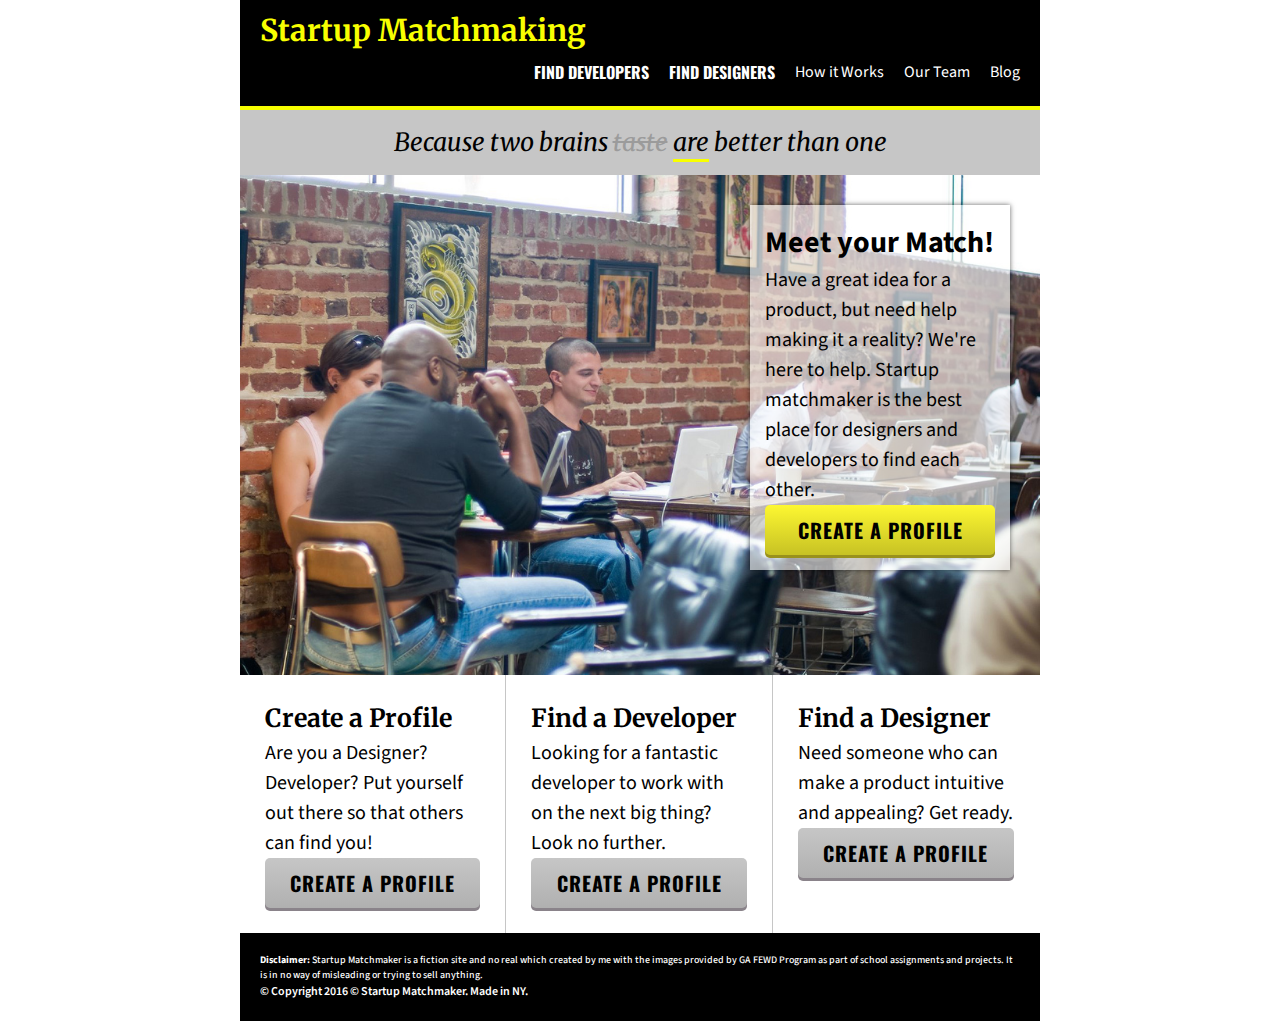
<file: 05. Home Page (Start Up Matchmaker)/index.html>
<!DOCTYPE html>
<html>
<head>
	<meta charset="utf-8">	<!-- IMPORTANT: this line required in HTML5 -->
    <meta name="description" content="Your description goes here">
    <meta name="keywords" content="">
	<title>Startup Matchmaker</title>
	<!-- external CSS link -->
	<link rel="stylesheet" href="css/style.css">
	<link rel="shortcut icon/favicon" type="" href="">
	<link href='http://fonts.googleapis.com/css?family=Source+Sans+Pro:400,700|Oswald:700|Merriweather:700,700italic' rel='stylesheet' type='text/css'>
</head>
<body>
	<header id="page-header">
		<h1>Startup Matchmaking</h1>
		<nav>
			<ul>
				<li><strong><a href="developers.html">FIND DEVELOPERS</a></strong></li>
				<li><strong><a href="designers.html">FIND DESIGNERS</a></strong></li>
				<li class="normal"><a href="how.html">How it Works</a></li>
				<li class="normal"><a href="team.html">Our Team</a></li>
				<li class="normal"><a href="blog.html">Blog</a></li>
			</ul>
		</nav>
	</header>

	<section id="tagline" >
		<p>Because two brains <span class="taste">taste</span> <span class="are">are</span> better than one</p>
	</section>


	<!-- MAIN SECTION WITH BACKGROUND IMAGE -->
	<section id="main-section" class="container">
		<div id="floater">
			<h2>Meet your Match!</h2>
			<p>Have a great idea for a product, but need help making it a reality?  We're here to help.  Startup matchmaker is the best place for designers and developers to find each other.</p>
			<a href="#" id="button" class="create-a-profile">CREATE A PROFILE</a>					<!-- LINK BUTTON -->
<!--			<button>Default Button</button>								<!-- DEFAULT BUTTON -->
<!-- 			<button class="button">Button</button>						<!-- BUTTON -->
<!-- 			<input type="button" class="button" value="Input Button">	<!-- INPUT BUTTON -->

		</div>
	</section>

	<section id="profile">
		<h3>Create a Profile</h3>
		<p>Are you a Designer? Developer?  Put yourself out there so that others can find you!</p>
		<a href="#" id="button" class="profile">CREATE A PROFILE</a>
	</section>

	<section id="developer">
		<h3>Find a Developer</h3>
		<p>Looking for a fantastic developer to work with on the next big thing?  Look no further.</p>
		<a href="#" id="button" class="developer">CREATE A PROFILE</a>
	</section>

	<section id="designer">
		<h3>Find a Designer</h3>
		<p> Need someone who can make a product intuitive and appealing? Get ready.</p>
		<a href="#" id="button" class="designer">CREATE A PROFILE</a>
	</section>

	<footer>
		<p class="disclaimer"><strong>Disclaimer:</strong> Startup Matchmaker is a fiction site and no real which created by me with the images provided by GA FEWD Program as part of school assignments and projects.  It is in no way of misleading or trying to sell anything.</p>
		<p class="copyright">&copy;  Copyright 2016 © Startup Matchmaker. Made in NY.</p>
	</footer>

</body>
</html>
</file>
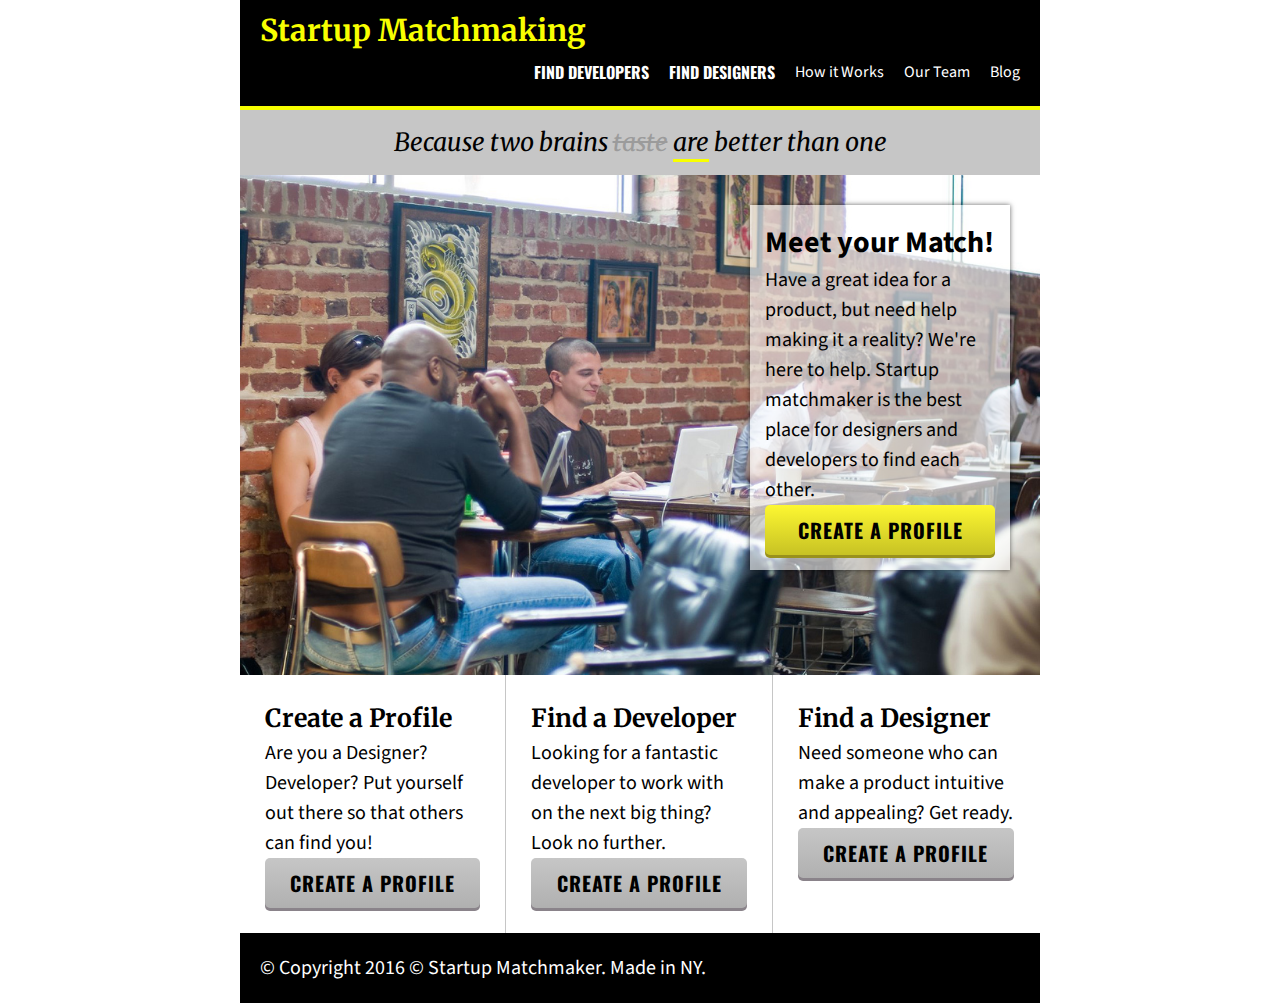
<file: startup_matchmaker/index.html>
<!DOCTYPE html>
<html>
<head>
	<meta charset="utf-8">	<!-- IMPORTANT: this line required in HTML5 -->
    <meta name="description" content="Your description goes here">
    <meta name="keywords" content="">
	<title>Startup Matchmaker</title>
	<!-- external CSS link -->
	<link rel="stylesheet" href="css/style.css">
	<link rel="shortcut icon/favicon" type="" href="">
	<link href='http://fonts.googleapis.com/css?family=Source+Sans+Pro:400,700|Oswald:700|Merriweather:700,700italic' rel='stylesheet' type='text/css'>
</head>
<body>
	<header id="page-header">
		<h1>Startup Matchmaking</h1>
		<nav>
			<ul>
				<li><strong><a href="developers.html">FIND DEVELOPERS</a></strong></li>
				<li><strong><a href="designers.html">FIND DESIGNERS</a></strong></li>
				<li class="normal"><a href="how.html">How it Works</a></li>
				<li class="normal"><a href="team.html">Our Team</a></li>
				<li class="normal"><a href="blog.html">Blog</a></li>
			</ul>
		</nav>
	</header>

	<section id="tagline" >
		<p>Because two brains <span class="taste">taste</span> <span class="are">are</span> better than one</p>
	</section>


	<!-- MAIN SECTION WITH BACKGROUND IMAGE -->
	<section id="main-section" class="container">
		<div id="floater">
			<h2>Meet your Match!</h2>
			<p>Have a great idea for a product, but need help making it a reality?  We're here to help.  Startup matchmaker is the best place for designers and developers to find each other.</p>
			<a href="#" id="button" class="create-a-profile">CREATE A PROFILE</a>					<!-- LINK BUTTON -->
<!--			<button>Default Button</button>								<!-- DEFAULT BUTTON -->
<!-- 			<button class="button">Button</button>						<!-- BUTTON -->
<!-- 			<input type="button" class="button" value="Input Button">	<!-- INPUT BUTTON -->

		</div>
	</section>

	<section id="profile">
		<h3>Create a Profile</h3>
		<p>Are you a Designer? Developer?  Put yourself out there so that others can find you!</p>
		<a href="#" id="button" class="profile">CREATE A PROFILE</a>
	</section>

	<section id="developer">
		<h3>Find a Developer</h3>
		<p>Looking for a fantastic developer to work with on the next big thing?  Look no further.</p>
		<a href="#" id="button" class="developer">CREATE A PROFILE</a>
	</section>

	<section id="designer">
		<h3>Find a Designer</h3>
		<p> Need someone who can make a product intuitive and appealing? Get ready.</p>
		<a href="#" id="button" class="designer">CREATE A PROFILE</a>
	</section>

	<footer>
		&copy;  Copyright 2016 © Startup Matchmaker. Made in NY.
	</footer>

</body>
</html>
</file>
<file: 05. Home Page (Start Up Matchmaker)/css/style.css>
@import url(https://fonts.googleapis.com/css?family=Open+Sans:400,300italic,300,400italic,600,600italic,700,700italic,800,800italic);
html {
	-webkit-box-sizing: border-box;
	-moz-box-sizing: border-box;
	box-sizing: border-box;
}

*, *:before, *:after {
	-webkit-box-sizing: inherit;
	-moz-box-sizing: inherit;
	box-sizing: inherit;
	padding: 0px;
	margin: 0px;
  }

body {
	font-family: 'Source Sans Pro', sans-serif;
  font-size: 20px;
  line-height: 1.5;
  cursor: default;
	width: 800px;
	margin: auto;
}

h1 {
    font-size: 2em;
    line-height: 1;
}

h2 {
    font-size: 1.5em;
    font-weight: bold;
}

h3 {
    font-family: 'Merriweather', serif;
    font-size: 1.25em;
    font-weight: bold;
}

/* General format for buttons */
#button {
  font-family: 'Oswald', sans-serif;
  text-decoration: none;
  text-transform: uppercase;
  letter-spacing: 1px;
  font-weight: bold;
  color: black;
  display: block;
  text-align: center;
  padding: 10px 0;
  -webkit-border-radius: 5;
  -moz-border-radius: 5;
  border-radius: 5px;

}

#page-header {
	background: black;
	color: white;
	overflow: hidden;
	padding: 0;
	border-bottom: 4px solid #f8ff00;
}

#page-header nav {
	float: right;
	padding: 15px 10px 20px 10px;
}

#page-header h1 {
    color: #f8ff00;			/* YELLOW */
    font-family: 'Merriweather', serif;
    font-size: 1.5em;
    padding: 15px 20px 0 20px;
}

#page-header nav strong {
    font-family: 'Oswald', sans-serif;
    text-transform: uppercase;

}

#page-header nav.normal {
	
}

ul{
  	list-style-type: none;
}

li{
  	float: left;
  	font-size: 16px;
  	padding: 0 10px;
}

/* unvisited link */
li a:link {
    color: white;
}

/* visited link */
li a:visited {
    color: white;
}

/* mouse over link */
li a:hover {
    color: white;
}

/* selected link */
li a:active {
    color: white;
}

li a:link {
    text-decoration: none;
}

#tagline {
	font-family: 'Merriweather', serif;
	background: #c6c6c6;	/* GREY */
	text-align: center;
	font-size: 1.25em;
    line-height: 1em;
	font-weight: ;
	font-style: italic;
	padding: 20px;
}

p .taste {
	color: #9b9b9b;			/* DARK GREY */
	text-decoration: line-through;
}

p .are {
	padding-bottom: 1px;
	border-bottom: 3px solid #f8ff00;
}

#main-section {
  width: 100%;
  height: 500px;
}

.container {
	width: 100%;
	height: 50vh;
	background-image: url(../images/coworking.jpg);
	position: relative;
	background-size: cover;
	background-repeat: no-repeat;
}

#floater {
	width: 260px;
	position: relative;
  top: 30px ;
	left: 510px;
	background-color: rgba(255,255,255,0.6);
  padding: 15px;
  box-shadow: 0 0 5px rgba(0,0,0,0.6); 
  -moz-box-shadow: 0 0 5px rgba(0,0,0,0.6); 
  -webkit-box-shadow: 0 0 5px rgba(0,0,0,0.6); 
  -o-box-shadow: 0 0 5px rgba(0,0,0,0.6);
}

/* Create a Profile BUTTON - Individual format */
.create-a-profile {
  background: #fdf731;						/* YELLOW */
  background-image: -webkit-linear-gradient(top, #fdf731, #c7c224); 
  background-image: -moz-linear-gradient(top, #fdf731, #c7c224);
  background-image: -ms-linear-gradient(top, #fdf731, #c7c224);
  background-image: -o-linear-gradient(top, #fdf731, #c7c224);
  background-image: linear-gradient(to bottom, #fdf731, #c7c224);	/* GRADIENT from YELLOW to DARKER YELLOW */
  -webkit-box-shadow: 0px 3px 0px #99911c;	
  -moz-box-shadow: 0px 3px 0px #99911c;
  box-shadow: 0px 3px 0px #99911c;			/* YELLOW GREYISH YELLOW */
}
.create-a-profile:hover {
  background: #fdf731;							/* YELLOW */
  text-decoration: none;
}

#profile, #developer, #designer {
	margin: 20px, 0;
}

#profile {
	float: left;
	width: 33.3%;
	padding: 25px;
	border-right: 1px solid #c6c6c6;
}

#developer {
	float: left;
	width: 33.3%;
	padding: 25px;
	border-right: 1px solid #c6c6c6;
}

#designer {
	float: left;
	width: 33.3%;
	padding: 25px;
}

.profile, .developer, .designer {
  	background: #fdf731;						/* YELLOW */
  	background-image: -webkit-linear-gradient(top, #c6c6c6, #b0b0b0); 
  	background-image: -moz-linear-gradient(top, #c6c6c6, #b0b0b0);
  	background-image: -ms-linear-gradient(top, #c6c6c6, #b0b0b0);
  	background-image: -o-linear-gradient(top, #c6c6c6, #b0b0b0);
  	background-image: linear-gradient(to bottom, #c6c6c6, #b0b0b0);	/* GRADIENT from YELLOW to DARKER YELLOW */
  	-webkit-box-shadow: 0px 3px 0px #8a838a;	
  	-moz-box-shadow: 0px 3px 0px #8a838a;
  	box-shadow: 0px 3px 0px #8a838a;			/* YELLOW GREYISH YELLOW */
}
.profile:hover, .developer:hover, .designer:hover {
  background: #c6c6c6;							/* YELLOW */
  text-decoration: none;
}

footer {
	clear:both;
	background-color: black;
	color: white;
	padding: 20px;

}

.disclaimer {
  color: white;
  font-weight: 500;
  font-size: 10px;
}

.copyright {
  color: white;
  font-weight: 600;       /* Semi-Bold 600 */
  font-size: 12px;
}
</file>
<file: startup_matchmaker/css/style.css>
@import url(https://fonts.googleapis.com/css?family=Open+Sans:400,300italic,300,400italic,600,600italic,700,700italic,800,800italic);
html {
	-webkit-box-sizing: border-box;
	-moz-box-sizing: border-box;
	box-sizing: border-box;
}

*, *:before, *:after {
	-webkit-box-sizing: inherit;
	-moz-box-sizing: inherit;
	box-sizing: inherit;
	padding: 0px;
	margin: 0px;
  }

body {
	font-family: 'Source Sans Pro', sans-serif;
  font-size: 20px;
  line-height: 1.5;
  cursor: default;
	width: 800px;
	margin: auto;
}

h1 {
    font-size: 2em;
    line-height: 1;
}

h2 {
    font-size: 1.5em;
    font-weight: bold;
}

h3 {
    font-family: 'Merriweather', serif;
    font-size: 1.25em;
    font-weight: bold;
}

/* General format for buttons */
#button {
  font-family: 'Oswald', sans-serif;
  text-decoration: none;
  text-transform: uppercase;
  letter-spacing: 1px;
  font-weight: bold;
  color: black;
  display: block;
  text-align: center;
  padding: 10px 0;
  -webkit-border-radius: 5;
  -moz-border-radius: 5;
  border-radius: 5px;

}

#page-header {
	background: black;
	color: white;
	overflow: hidden;
	padding: 0;
	border-bottom: 4px solid #f8ff00;
}

#page-header nav {
	float: right;
	padding: 15px 10px 20px 10px;
}

#page-header h1 {
    color: #f8ff00;			/* YELLOW */
    font-family: 'Merriweather', serif;
    font-size: 1.5em;
    padding: 15px 20px 0 20px;
}

#page-header nav strong {
    font-family: 'Oswald', sans-serif;
    text-transform: uppercase;

}

#page-header nav.normal {
	
}

ul{
  	list-style-type: none;
}

li{
  	float: left;
  	font-size: 16px;
  	padding: 0 10px;
}

/* unvisited link */
li a:link {
    color: white;
}

/* visited link */
li a:visited {
    color: white;
}

/* mouse over link */
li a:hover {
    color: white;
}

/* selected link */
li a:active {
    color: white;
}

li a:link {
    text-decoration: none;
}

#tagline {
	font-family: 'Merriweather', serif;
	background: #c6c6c6;	/* GREY */
	text-align: center;
	font-size: 1.25em;
    line-height: 1em;
	font-weight: ;
	font-style: italic;
	padding: 20px;
}

p .taste {
	color: #9b9b9b;			/* DARK GREY */
	text-decoration: line-through;
}

p .are {
	padding-bottom: 1px;
	border-bottom: 3px solid #f8ff00;
}

#main-section {
  width: 100%;
  height: 500px;
}

.container {
	width: 100%;
	height: 50vh;
	background-image: url(../images/coworking.jpg);
	position: relative;
	background-size: cover;
	background-repeat: no-repeat;
}

#floater {
	width: 260px;
	position: relative;
  top: 30px ;
	left: 510px;
	background-color: rgba(255,255,255,0.6);
  padding: 15px;
  box-shadow: 0 0 5px rgba(0,0,0,0.6); 
  -moz-box-shadow: 0 0 5px rgba(0,0,0,0.6); 
  -webkit-box-shadow: 0 0 5px rgba(0,0,0,0.6); 
  -o-box-shadow: 0 0 5px rgba(0,0,0,0.6);
}

/* Create a Profile BUTTON - Individual format */
.create-a-profile {
  background: #fdf731;						/* YELLOW */
  background-image: -webkit-linear-gradient(top, #fdf731, #c7c224); 
  background-image: -moz-linear-gradient(top, #fdf731, #c7c224);
  background-image: -ms-linear-gradient(top, #fdf731, #c7c224);
  background-image: -o-linear-gradient(top, #fdf731, #c7c224);
  background-image: linear-gradient(to bottom, #fdf731, #c7c224);	/* GRADIENT from YELLOW to DARKER YELLOW */
  -webkit-box-shadow: 0px 3px 0px #99911c;	
  -moz-box-shadow: 0px 3px 0px #99911c;
  box-shadow: 0px 3px 0px #99911c;			/* YELLOW GREYISH YELLOW */
}
.create-a-profile:hover {
  background: #fdf731;							/* YELLOW */
  text-decoration: none;
}

#profile, #developer, #designer {
	margin: 20px, 0;
}

#profile {
	float: left;
	width: 33.3%;
	padding: 25px;
	border-right: 1px solid #c6c6c6;
}

#developer {
	float: left;
	width: 33.3%;
	padding: 25px;
	border-right: 1px solid #c6c6c6;
}

#designer {
	float: left;
	width: 33.3%;
	padding: 25px;
}

.profile, .developer, .designer {
  	background: #fdf731;						/* YELLOW */
  	background-image: -webkit-linear-gradient(top, #c6c6c6, #b0b0b0); 
  	background-image: -moz-linear-gradient(top, #c6c6c6, #b0b0b0);
  	background-image: -ms-linear-gradient(top, #c6c6c6, #b0b0b0);
  	background-image: -o-linear-gradient(top, #c6c6c6, #b0b0b0);
  	background-image: linear-gradient(to bottom, #c6c6c6, #b0b0b0);	/* GRADIENT from YELLOW to DARKER YELLOW */
  	-webkit-box-shadow: 0px 3px 0px #8a838a;	
  	-moz-box-shadow: 0px 3px 0px #8a838a;
  	box-shadow: 0px 3px 0px #8a838a;			/* YELLOW GREYISH YELLOW */
}
.profile:hover, .developer:hover, .designer:hover {
  background: #c6c6c6;							/* YELLOW */
  text-decoration: none;
}

footer {
	clear:both;
	background-color: black;
	color: white;
	padding: 20px;

}
</file>
